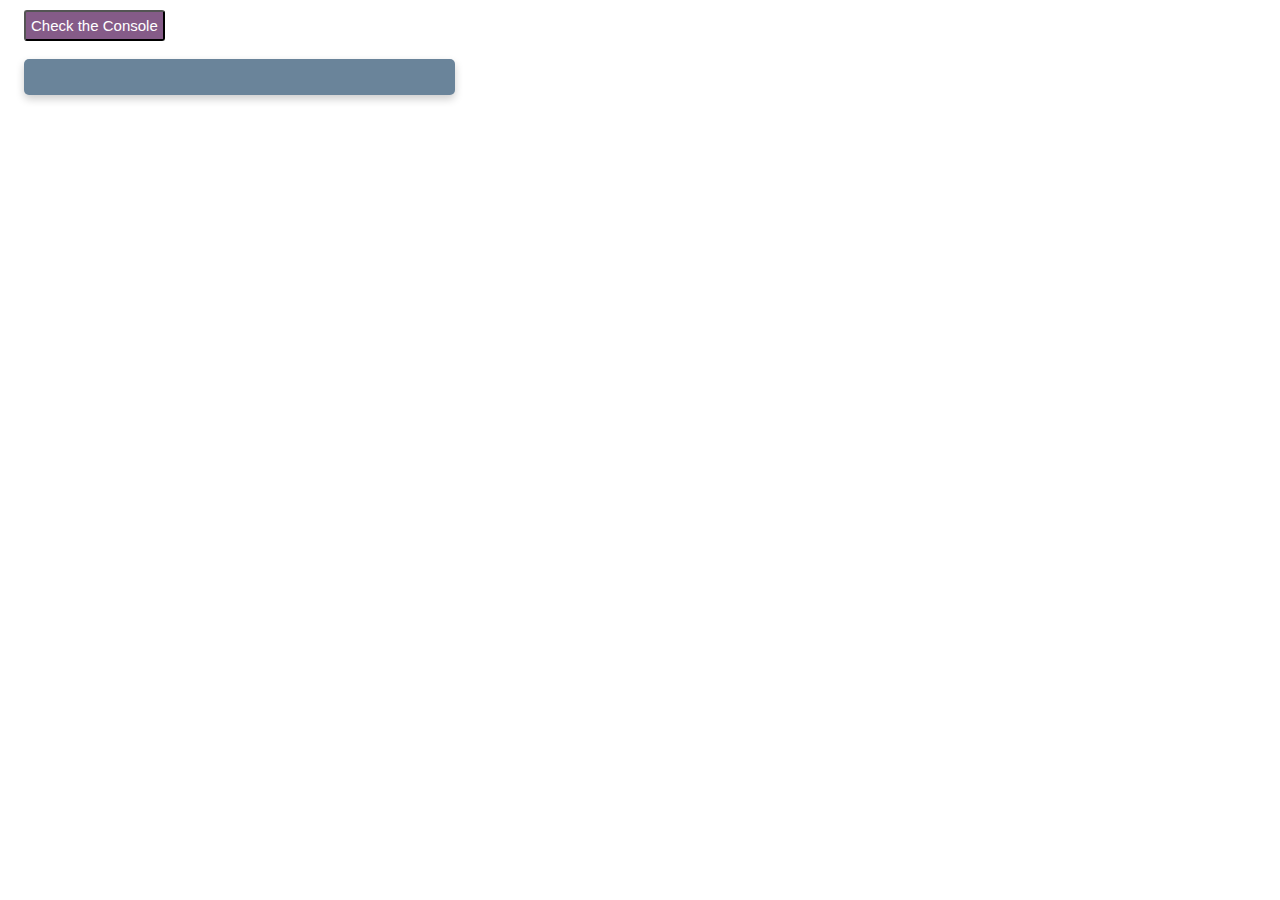
<file: JS Assignment -1/index.html>
<!DOCTYPE html>
<html lang="en">
<head>
    <meta charset="UTF-8">
    <meta http-equiv="X-UA-Compatible" content="IE=edge">
    <meta name="viewport" content="width=device-width, initial-scale=1.0">
    <title>JS API Call</title>
<style>
  
    button{
        background-color: rgb(133, 91, 136);
        color: white;
        font-size: 15px;
        font-weight: 400;
        padding: 5px;
        border-radius: 3px;
    }

    .card {
      
  background-color: rgb(106, 132, 154);
  color: rgb(228, 222, 222);
  box-shadow: 0 4px 8px 0 rgba(0,0,0,0.2);
  transition: 0.3s;
  width: 35%;
  border-radius: 5px;
}

.card:hover {
  box-shadow: 0 8px 16px 0 rgba(0,0,0,0.2);
}

img {
  border-radius: 5px 5px 0 0;
}

.container {
  padding: 2px 16px;
}
</style>
</head>
<body>
  
   <div class="container">
    <button id="getText">Check the Console</button>
    <br/><br/>
   <div class="card">
    <center>
   <div id="image"></div>
      <div id="msg"><br><br></div>
      <div id="output">
    </div>
  </center>
  </div>
  </div>
  <script>
    document.getElementById('getText').addEventListener('click',getData)
       
       function getData(){
        let url='https://random-data-api.com/api/v2/users'
        fetch(url)
        .then(res=>res.json())
        .then((data)=>{
            var finalData=''
            var message=''
            console.log(data)
             finalData+=` 
             <table>
                <tr>
                <td>Name :</td>    
                <td>${data.first_name + ' ' + data.last_name}</td>
            </tr>
            <tr>
                <td>Email :</td>    
                <td>${data.email}</td>
            </tr>
            <tr>
                <td>Phone Number :</td>    
                <td>${data.phone_number}</td>
            </tr>
            <tr>
                <td>Date of Birth :</td>    
                <td>${data.date_of_birth}</td>
            </tr>
            ` 
            // document.getElementById('output').innerHTML=data.first_name;
            //JSON.stringify(fname);
            console.log(finalData)
            document.getElementById('output').innerHTML=finalData 
            document.getElementById('image').innerHTML=`<img src="${data.avatar}">`
        })
        .catch((err)=>console.log(err))
       }
  </script>
</body>
</html>
</file>
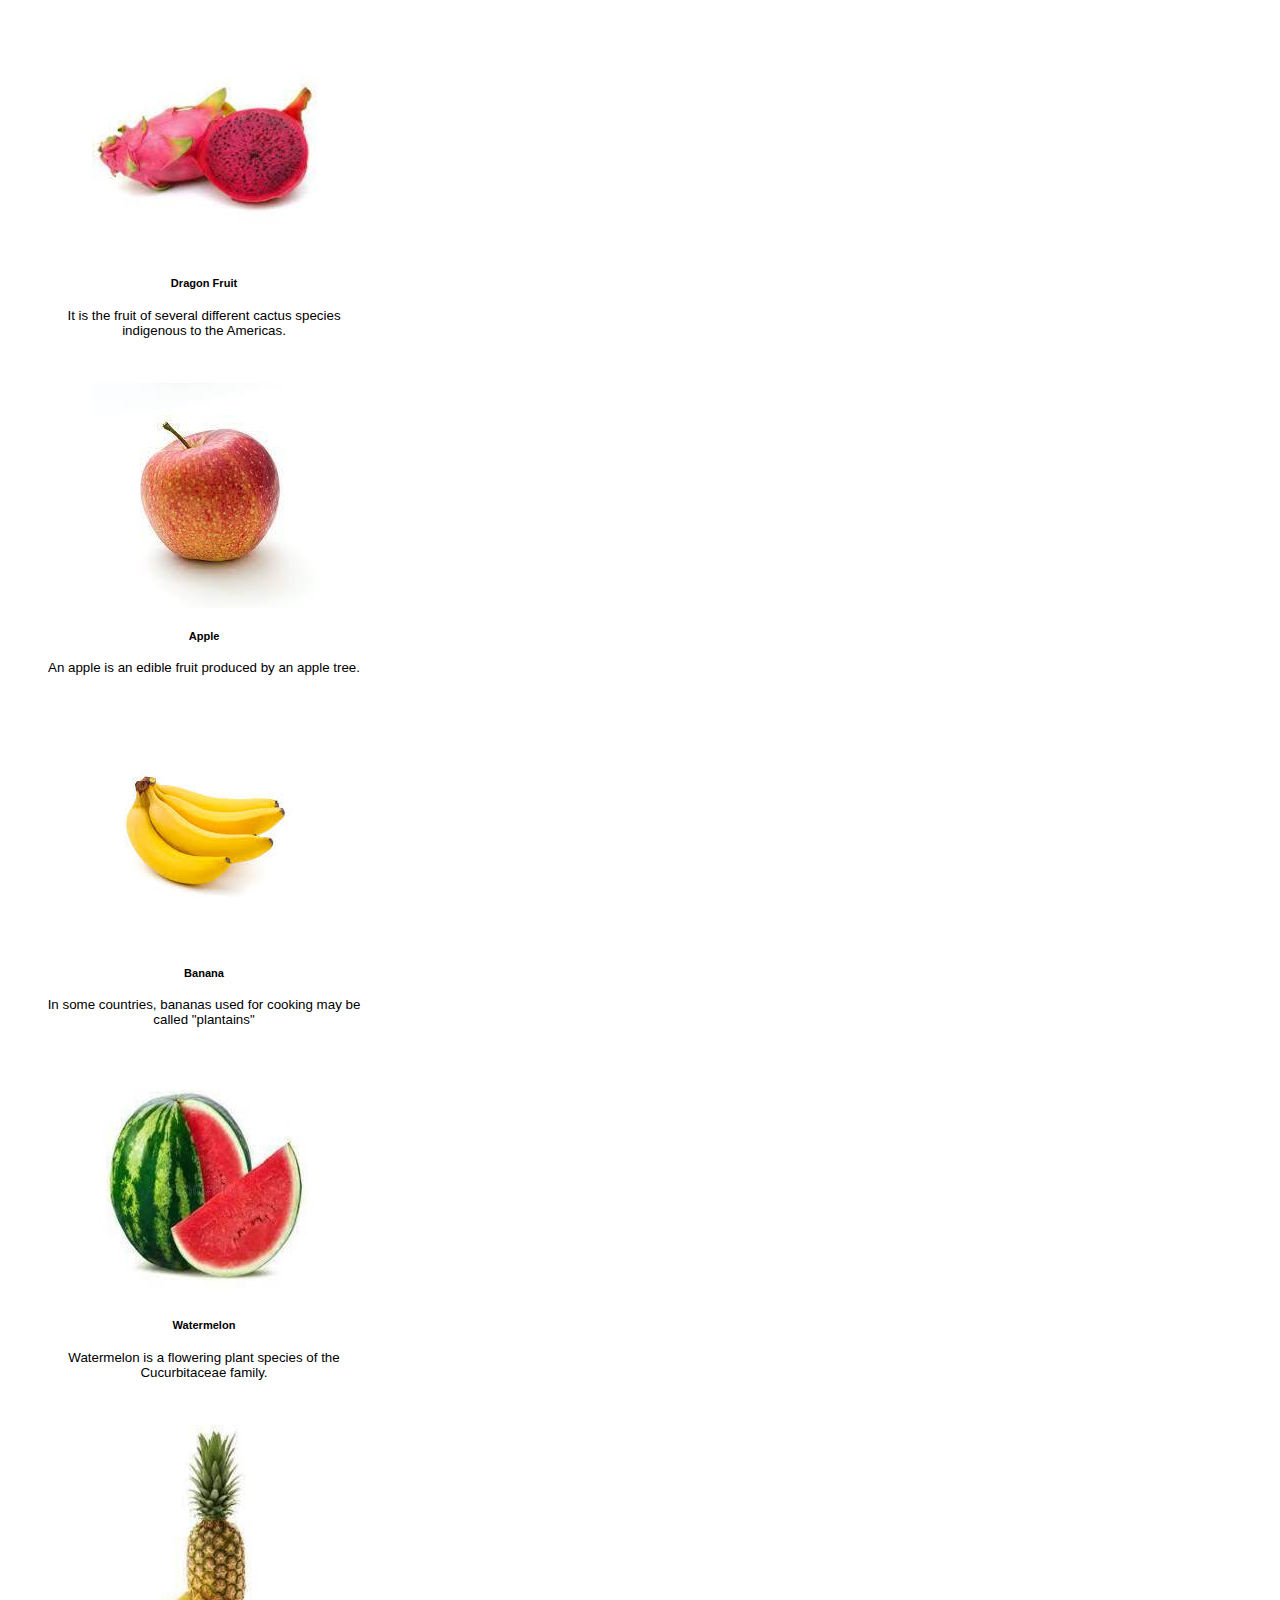
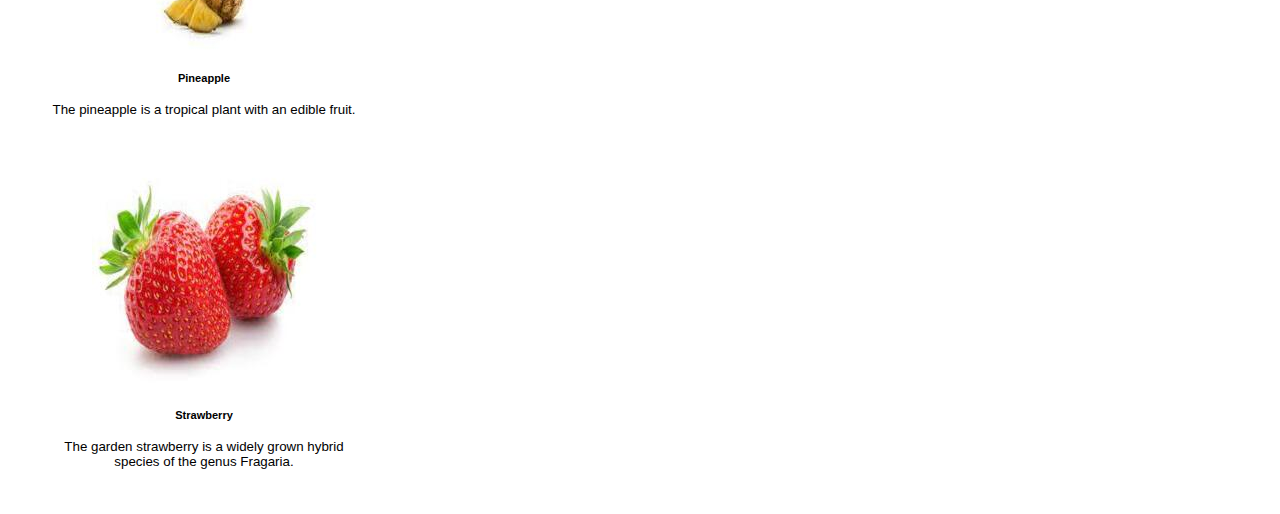
<file: JS Assignment -3/index.html>
<!doctype html>
<html lang="en">
  <head>
    <meta charset="utf-8">
    <meta name="viewport" content="width=device-width, initial-scale=1">
    <title>Bootstrap demo</title>
    <link href="https://cdn.jsdelivr.net/npm/bootstrap@5.2.0/dist/css/bootstrap.min.css" rel="stylesheet" integrity="sha384-gH2yIJqKdNHPEq0n4Mqa/HGKIhSkIHeL5AyhkYV8i59U5AR6csBvApHHNl/vI1Bx" crossorigin="anonymous">
    <link rel="stylesheet" href="./style.css">
</head>
  <body>
     <!-- Modal -->
     <div id="myModal" class="modal">
      <div class="modal-content">
        <span class="close">&times;</span>
        <iframe width="100%" height="100%" class="frame"></iframe>
      </div> 
    </div>
   
      <div class="container">
        <div class="row align-items-start">
          <div class="col">
          <!-- card 1  -->
          <button class="card-modal-open-button" data-url="https://www.youtube.com/embed/s5zsNsa_rg4">
            <div class="card">
              <img src="./assets/dragon.jpg" class="card-img-top" alt="Dragon Fruit" >
              <div class="card-body">
                <h5 class="card-title">Dragon Fruit</h5>
                <p class="card-text">It is the fruit of several different cactus species indigenous to the Americas.</p>
                 </div>
              </div>
          </button>
          </div>
          <div class="col">
          <!-- card 2 -->
            <button class="card-modal-open-button" data-url="https://www.youtube.com/embed/W_JOJNztrnI">
              <div class="card">
                <img src="./assets/apple.jpg" class="card-img-top" alt="Apple" >
                <div class="card-body">
                  <h5 class="card-title">Apple</h5>
                  <p class="card-text">An apple is an edible fruit produced by an apple tree.</p>
                  
                </div>
              </div>
            </button>
         </div>
          <div class="col">
          <!-- card 3 -->
            <button class="card-modal-open-button" data-url="https://www.youtube.com/embed/QAcnwDjHpxg">
              <div class="card">
                <img src="./assets/banana.jpg" class="card-img-top" alt="Banana" >
                <div class="card-body">
                  <h5 class="card-title">Banana</h5>
                  <p class="card-text"> In some countries, bananas used for cooking may be called "plantains"</p>
                  
                </div>
                </div>
            </button>
          </div>
          </div>
        <div class="row align-items-end">
          <!-- card 4 -->
          <div class="col">
            <button class="card-modal-open-button" data-url="https://www.youtube.com/embed/BafwqlWtQrA">
              <div class="card">
                <img src="./assets/watermelon.jpg" class="card-img-top" alt="Watermelon" >
                <div class="card-body">
                  <h5 class="card-title">Watermelon</h5>
                  <p class="card-text">Watermelon is a flowering plant species of the Cucurbitaceae family.</p>
                 </div>
                </div>
            </button>
          </div>
          <!-- card 5 -->
          <div class="col">
            <button class="card-modal-open-button" data-url="https://www.youtube.com/embed/U2aBuDt6das">
              <div class="card">
                <img src="./assets/pineapple.jpg" class="card-img-top" alt="Pineapple" >
                <div class="card-body">
                  <h5 class="card-title">Pineapple</h5>
                  <p class="card-text">The pineapple is a tropical plant with an edible fruit.</p>
                  </div>
                </div>
            </button>
          </div>

          <!-- card 6 -->
          <div class="col">
            <button class="card-modal-open-button" data-url="https://www.youtube.com/embed/1IwKWYNycj8">
              <div class="card">
                <img src="./assets/strawberry.jpg" class="card-img-top" alt="Strawberry" >
                <div class="card-body">
                  <h5 class="card-title">Strawberry</h5>
                  <p class="card-text">The garden strawberry is a widely grown hybrid species of the genus Fragaria.</p>
                 </div>
                </div>
            </button>
          </div>
          </div>
        </div>

    <script src="https://cdn.jsdelivr.net/npm/bootstrap@5.2.0/dist/js/bootstrap.bundle.min.js" integrity="sha384-A3rJD856KowSb7dwlZdYEkO39Gagi7vIsF0jrRAoQmDKKtQBHUuLZ9AsSv4jD4Xa" crossorigin="anonymous"></script>
     <script src="script.js"></script> 
  </body>
</html>
</file>
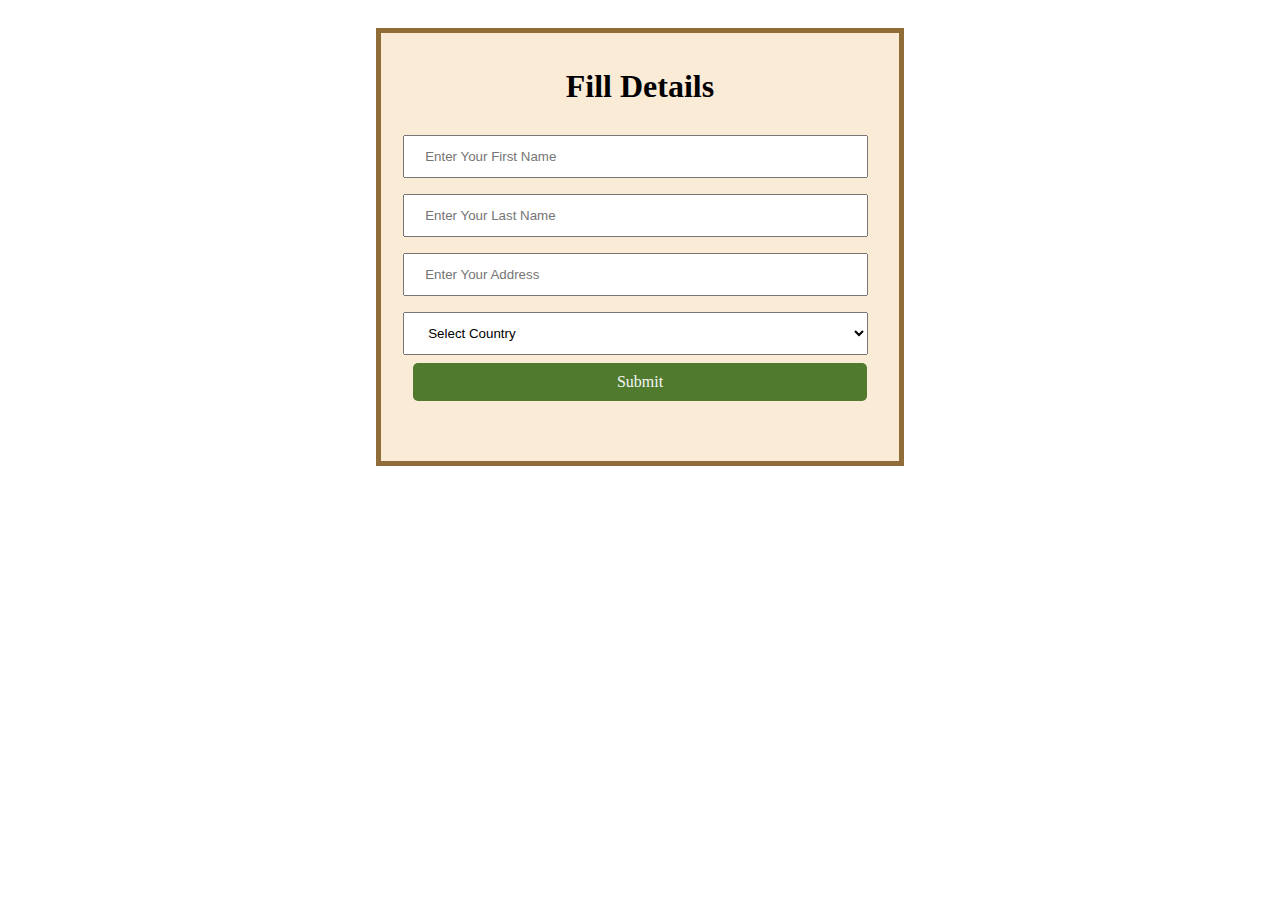
<file: JS Assignment -2/display.html>
<!DOCTYPE html>
<html lang="en">
<head>
    <meta charset="UTF-8">
    <meta http-equiv="X-UA-Compatible" content="IE=edge">
    <meta name="viewport" content="width=device-width, initial-scale=1.0">
    <title>JQuery Form</title>
    <style>
       body{
        padding: 20px 20px;
        display: flex;
        flex-wrap: wrap;
        justify-content: center;
      }
      .container{
        padding: 14px 14px;
        background-color: antiquewhite;
        border: 5px solid rgb(144, 109, 56) !important;
        width:40%;
        height: 25rem;
      }

 form { 
  display:block; 
  width:100%; 
  margin:0 auto; 
 }

input, select { 
  width: 95%;
  padding: 12px 20px;
  margin: 8px 8px;
  box-sizing: border-box;
  float:left;
}

a{
    display: flex;
    flex-wrap: wrap;
    justify-content: center;
    background: #507b2f;
    padding: 10px;
    margin: 18px 18px !important;
    text-align: center;
    border-radius: 5px;
    color: whitesmoke;
    font-weight: 500;

}

/* .myButton { 
  cursor:pointer; 
  float:right;
  margin:3% 30% 0 0; 
} */
.hideELement { 
  display:none; 
}
span { 
  color: #f00; 
  font-weight:bold; 
  float:left; 
  display:none; 
  margin:1% 0 0 0; 
}
    </style>

    <script src="https://ajax.googleapis.com/ajax/libs/jquery/3.5.1/jquery.min.js"></script>
    <script src="./script.js"></script>
</head>
<body>
  <div class="container">
    <h1 style="text-align:center;">Fill Details</h1>
  <form>
		<input type="text" placeholder="Enter Your First Name" name="First Name" /><span>Incorrect value</span> <br/>
    	<input type="text" placeholder="Enter Your Last Name"name="Last Name" /><span>Incorrect value</span> <br/>
    	<input type="text" placeholder="Enter Your Address" name="Address" /><span>Incorrect value</span> <br/>
      <br/>
    <select id="country" name="Country">
        <option>Select Country</option>
        <option>USA</option>
        <option>India</option>
        <option>UK</option>
 </select>
    	<a class="myButton">Submit</a>
</form>
        <div class="myresults"></div>
      </div>

     
</body>

</html>
</file>
<file: JS Assignment -3/style.css>
.card{
    width:20rem;
   }
.modal{
    display: none;
    z-index: 1;
    left:30%;
    right: 50%;
    top:50%;
    width:30%;
}
.modal-content{
    height: 300px;
    box-sizing: border-box;
}
.close{
    float: right;
    font-size: 30px;
    cursor: pointer;
    text-align: right;
    margin-right: 20px;
}

.card-modal-open-button{
    display: flex;
    margin: 30px;
    box-sizing: border-box;
    border: none;
    background-color: transparent;
}
</file>
